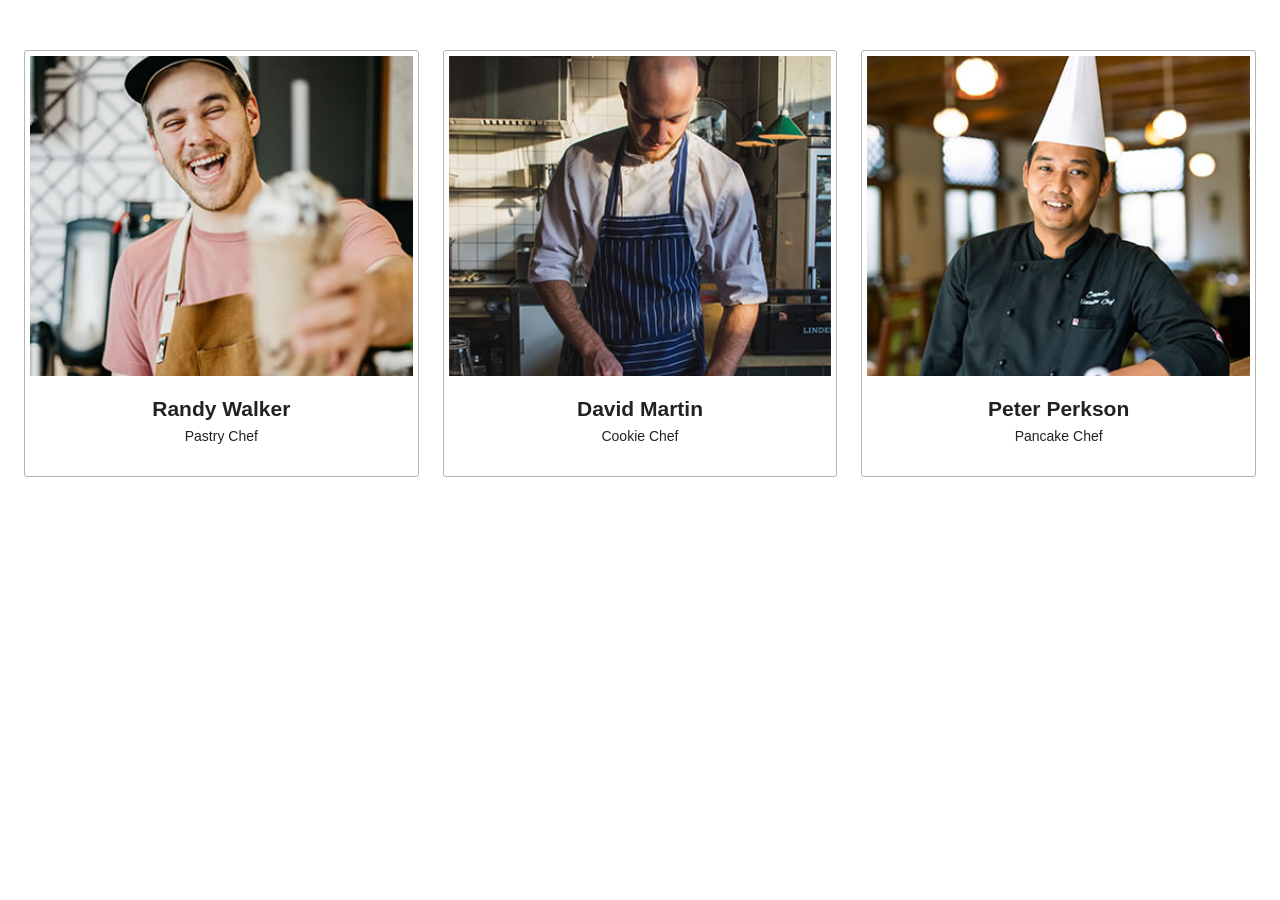
<file: img.html>
<!DOCTYPE html>
<html lang="en">

<head>
    <meta charset="UTF-8">
    <meta name="viewport" content="width=device-width, initial-scale=1.0">

    <title>Our Chefs</title>

    <link rel="stylesheet" href="bootstrap.min.css">

    <style>
        body {
            margin: 0;
            font-family: Arial, sans-serif;
            color: #222;
        }

        .chefs-section {
            padding: 50px 0 25px;
        }

        .section-title {
            text-align: center;
            font-size: 32px;
            font-weight: bold;
            margin-bottom: 70px;
        }

        .chef-card {
            border: 1px solid #b5b5b5;
            border-radius: 3px;
            padding: 5px;
            height: 100%;
            text-align: center;
            background-color: white;
        }

        .chef-card img {
            width: 100%;
            height: 320px;
            object-fit: cover;
            display: block;
        }

        .chef-info {
            padding: 20px 5px 24px;
        }

        .chef-info h3 {
            font-size: 21px;
            font-weight: bold;
            margin: 0 0 5px;
        }

        .chef-info p {
            font-size: 14px;
            margin: 0;
        }

        @media (max-width: 767px) {
            .chefs-section {
                padding: 30px 0;
            }

            .section-title {
                font-size: 26px;
                margin-bottom: 30px;
            }

            .chef-card img {
                height: 280px;
            }
        }
    </style>
</head>

<body>

    <section class="chefs-section">
        <div class="container-fluid px-4">

            

            <div class="row g-4">

              
                <div class="col-lg-4 col-md-6 col-12">
                    <div class="chef-card">
                        <img src="images/chefs-01.jpg"
                             alt="Randy Walker">

                        <div class="chef-info">
                            <h3>Randy Walker</h3>
                            <p>Pastry Chef</p>
                        </div>
                    </div>
                </div>

                
                <div class="col-lg-4 col-md-6 col-12">
                    <div class="chef-card">
                        <img src="images/chefs-02.jpg"
                             alt="David Martin">

                        <div class="chef-info">
                            <h3>David Martin</h3>
                            <p>Cookie Chef</p>
                        </div>
                    </div>
                </div>

               
                <div class="col-lg-4 col-md-6 col-12">
                    <div class="chef-card">
                        <img src="images/chefs-03.jpg"
                             alt="Peter Perkson">

                        <div class="chef-info">
                            <h3>Peter Perkson</h3>
                            <p>Pancake Chef</p>
                        </div>
                    </div>
                </div>

            </div>
        </div>
    </section>

    <script src="bootstrap.bundle.js"></script>

</body>
</html>
</file>
